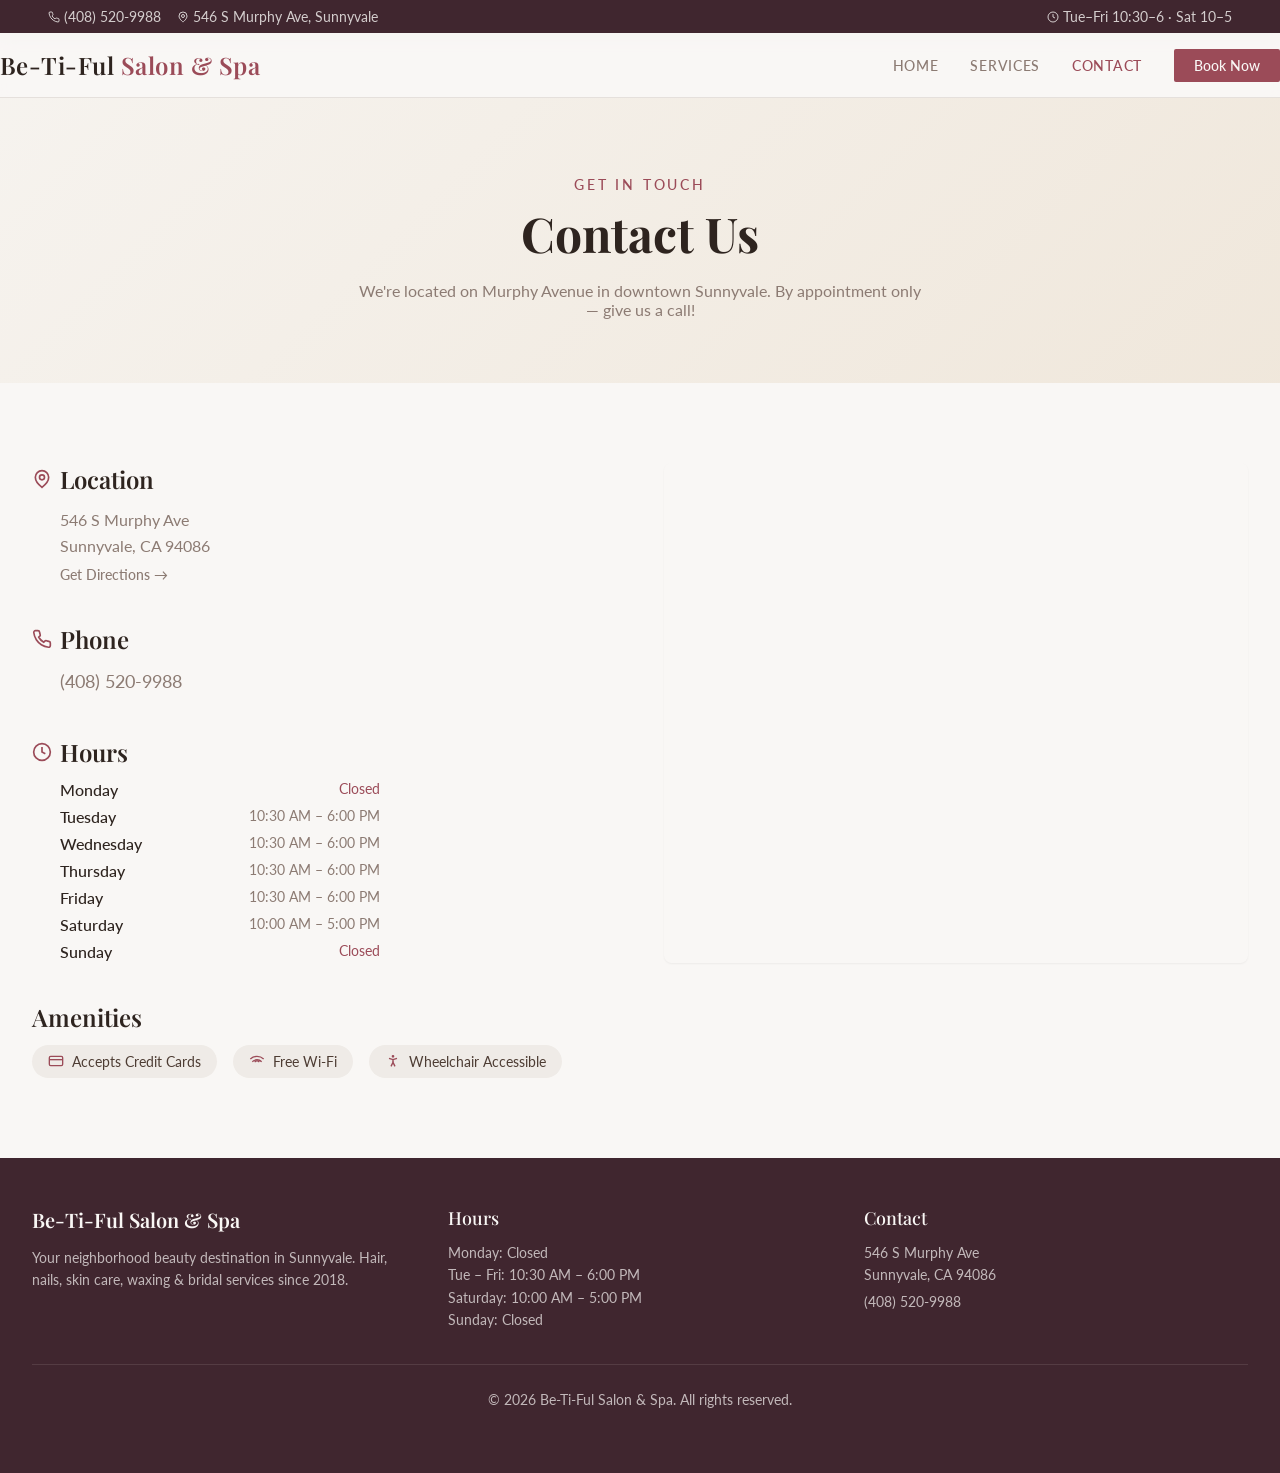
<file: public/contact.html>
<!doctype html>
<html lang="en">
  <head>
    <meta charset="UTF-8" />
    <meta name="viewport" content="width=device-width initial-scale=1.0" />
    <title>Contact | Be-Ti-Ful Salon &amp; Spa</title>
    <meta name="description" content="" />
    <link rel="stylesheet" href="assets/css/styles.css" />
  </head>
  <body>
    <div class="page-wrap">
      <div class="top-bar">
        <div class="container">
          <div class="top-bar__left">
            <span class="top-bar__item">
              <svg
                xmlns="http://www.w3.org/2000/svg"
                width="12"
                height="12"
                viewBox="0 0 24 24"
                fill="none"
                stroke="currentColor"
                stroke-width="2"
                aria-hidden="true"
              >
                <path
                  d="M22 16.92v3a2 2 0 0 1-2.18 2 19.79 19.79 0 0 1-8.63-3.07 19.5 19.5 0 0 1-6-6 19.79 19.79 0 0 1-3.07-8.67A2 2 0 0 1 4.11 2h3a2 2 0 0 1 2 1.72 12.84 12.84 0 0 0 .7 2.81 2 2 0 0 1-.45 2.11L8.09 9.91a16 16 0 0 0 6 6l1.27-1.27a2 2 0 0 1 2.11-.45 12.84 12.84 0 0 0 2.81.7A2 2 0 0 1 22 16.92z"
                />
              </svg>
              (408) 520-9988
            </span>
            <span class="top-bar__addr">
              <svg
                xmlns="http://www.w3.org/2000/svg"
                width="12"
                height="12"
                viewBox="0 0 24 24"
                fill="none"
                stroke="currentColor"
                stroke-width="2"
                aria-hidden="true"
              >
                <path d="M20 10c0 6-8 12-8 12s-8-6-8-12a8 8 0 0 1 16 0Z" />
                <circle cx="12" cy="10" r="3" />
              </svg>
              546 S Murphy Ave, Sunnyvale
            </span>
          </div>
          <span class="top-bar__item">
            <svg
              xmlns="http://www.w3.org/2000/svg"
              width="12"
              height="12"
              viewBox="0 0 24 24"
              fill="none"
              stroke="currentColor"
              stroke-width="2"
              aria-hidden="true"
            >
              <circle cx="12" cy="12" r="10" />
              <polyline points="12 6 12 12 16 14" />
            </svg>
            Tue–Fri 10:30–6 · Sat 10–5
          </span>
        </div>
      </div>

      <header class="site-header">
        <div class="container header-inner">
          <a class="logo" href="index.html"
            >Be-Ti-Ful <span>Salon &amp; Spa</span></a
          >
          <input type="checkbox" id="nav-toggle" class="nav-toggle" />
          <label
            for="nav-toggle"
            class="nav-toggle-label icon-swap"
            aria-label="Open menu"
          >
            <svg
              class="icon-menu"
              xmlns="http://www.w3.org/2000/svg"
              width="24"
              height="24"
              viewBox="0 0 24 24"
              fill="none"
              stroke="currentColor"
              stroke-width="2"
              aria-hidden="true"
            >
              <line x1="4" x2="20" y1="6" y2="6" />
              <line x1="4" x2="20" y1="12" y2="12" />
              <line x1="4" x2="20" y1="18" y2="18" />
            </svg>
            <svg
              class="icon-close"
              xmlns="http://www.w3.org/2000/svg"
              width="24"
              height="24"
              viewBox="0 0 24 24"
              fill="none"
              stroke="currentColor"
              stroke-width="2"
              aria-hidden="true"
            >
              <path d="M18 6 6 18" />
              <path d="m6 6 12 12" />
            </svg>
          </label>
          <nav class="nav-desktop" aria-label="Main">
            <a href="index.html">Home</a>
            <a href="services.html">Services</a>
            <a href="contact.html" class="active">Contact</a>
            <a href="tel:4085209988" class="btn-primary">Book Now</a>
          </nav>
          <nav class="nav-mobile-panel" aria-label="Mobile">
            <a href="index.html">Home</a>
            <a href="services.html">Services</a>
            <a href="contact.html" class="active">Contact</a>
            <a href="tel:4085209988" class="btn-primary">Book Now</a>
          </nav>
        </div>
      </header>

      <main>
        <section class="page-hero bg-warm-gradient">
          <div class="container">
            <p class="section-eyebrow">Get In Touch</p>
            <h1>Contact Us</h1>
            <p class="lead">
              We're located on Murphy Avenue in downtown Sunnyvale. By
              appointment only — give us a call!
            </p>
          </div>
        </section>

        <section class="section">
          <div class="container">
            <div class="contact-grid">
              <div class="contact-info">
                <div class="contact-block">
                  <h2>
                    <svg
                      xmlns="http://www.w3.org/2000/svg"
                      width="20"
                      height="20"
                      viewBox="0 0 24 24"
                      fill="none"
                      stroke="currentColor"
                      stroke-width="2"
                      aria-hidden="true"
                    >
                      <path
                        d="M20 10c0 6-8 12-8 12s-8-6-8-12a8 8 0 0 1 16 0Z"
                      />
                      <circle cx="12" cy="10" r="3" />
                    </svg>
                    Location
                  </h2>
                  <address class="indent">
                    546 S Murphy Ave<br />
                    Sunnyvale, CA 94086
                  </address>
                  <a
                    class="indent link-dir"
                    href="https://www.google.com/maps/dir/?api=1&amp;destination=546+S+Murphy+Ave+Sunnyvale+CA+94086"
                    target="_blank"
                    rel="noopener noreferrer"
                    >Get Directions →</a
                  >
                </div>

                <div class="contact-block">
                  <h2>
                    <svg
                      xmlns="http://www.w3.org/2000/svg"
                      width="20"
                      height="20"
                      viewBox="0 0 24 24"
                      fill="none"
                      stroke="currentColor"
                      stroke-width="2"
                      aria-hidden="true"
                    >
                      <path
                        d="M22 16.92v3a2 2 0 0 1-2.18 2 19.79 19.79 0 0 1-8.63-3.07 19.5 19.5 0 0 1-6-6 19.79 19.79 0 0 1-3.07-8.67A2 2 0 0 1 4.11 2h3a2 2 0 0 1 2 1.72 12.84 12.84 0 0 0 .7 2.81 2 2 0 0 1-.45 2.11L8.09 9.91a16 16 0 0 0 6 6l1.27-1.27a2 2 0 0 1 2.11-.45 12.84 12.84 0 0 0 2.81.7A2 2 0 0 1 22 16.92z"
                      />
                    </svg>
                    Phone
                  </h2>
                  <p class="indent contact-phone">
                    <a href="tel:4085209988">(408) 520-9988</a>
                  </p>
                </div>

                <div class="contact-block">
                  <h2>
                    <svg
                      xmlns="http://www.w3.org/2000/svg"
                      width="20"
                      height="20"
                      viewBox="0 0 24 24"
                      fill="none"
                      stroke="currentColor"
                      stroke-width="2"
                      aria-hidden="true"
                    >
                      <circle cx="12" cy="12" r="10" />
                      <polyline points="12 6 12 12 16 14" />
                    </svg>
                    Hours
                  </h2>
                  <div class="indent hours-list">
                    <div class="hours-row is-closed">
                      <span>Monday</span><span>Closed</span>
                    </div>
                    <div class="hours-row">
                      <span>Tuesday</span><span>10:30 AM – 6:00 PM</span>
                    </div>
                    <div class="hours-row">
                      <span>Wednesday</span><span>10:30 AM – 6:00 PM</span>
                    </div>
                    <div class="hours-row">
                      <span>Thursday</span><span>10:30 AM – 6:00 PM</span>
                    </div>
                    <div class="hours-row">
                      <span>Friday</span><span>10:30 AM – 6:00 PM</span>
                    </div>
                    <div class="hours-row">
                      <span>Saturday</span><span>10:00 AM – 5:00 PM</span>
                    </div>
                    <div class="hours-row is-closed">
                      <span>Sunday</span><span>Closed</span>
                    </div>
                  </div>
                </div>

                <div class="contact-block">
                  <h2>Amenities</h2>
                  <div class="amenities">
                    <div class="amenity">
                      <svg
                        xmlns="http://www.w3.org/2000/svg"
                        width="16"
                        height="16"
                        viewBox="0 0 24 24"
                        fill="none"
                        stroke="currentColor"
                        stroke-width="2"
                        aria-hidden="true"
                      >
                        <rect width="20" height="14" x="2" y="5" rx="2" />
                        <line x1="2" x2="22" y1="10" y2="10" />
                      </svg>
                      Accepts Credit Cards
                    </div>
                    <div class="amenity">
                      <svg
                        xmlns="http://www.w3.org/2000/svg"
                        width="16"
                        height="16"
                        viewBox="0 0 24 24"
                        fill="none"
                        stroke="currentColor"
                        stroke-width="2"
                        aria-hidden="true"
                      >
                        <path d="M5 13a10 10 0 0 1 14 0" />
                        <path d="M8.5 13.5a5 5 0 0 1 7 0" />
                        <path d="M2 8.82a15 15 0 0 1 20 0" />
                        <line x1="12" x2="12.01" y1="20" y2="20" />
                      </svg>
                      Free Wi-Fi
                    </div>
                    <div class="amenity">
                      <svg
                        xmlns="http://www.w3.org/2000/svg"
                        width="16"
                        height="16"
                        viewBox="0 0 24 24"
                        fill="none"
                        stroke="currentColor"
                        stroke-width="2"
                        aria-hidden="true"
                      >
                        <circle cx="12" cy="5" r="1" />
                        <path d="m9 20 3-6 3 6" />
                        <path d="m6 8 6 2 6-2" />
                        <path d="M12 10v4" />
                      </svg>
                      Wheelchair Accessible
                    </div>
                  </div>
                </div>
              </div>

              <div class="map-frame">
                <iframe
                  title="Be-Ti-Ful Salon &amp; Spa Location"
                  src="https://www.google.com/maps?q=546+S+Murphy+Ave,+Sunnyvale,+CA+94086&amp;output=embed"
                  width="100%"
                  height="100%"
                  loading="lazy"
                  referrerpolicy="no-referrer-when-downgrade"
                ></iframe>
              </div>
            </div>
          </div>
        </section>
      </main>

      <footer class="site-footer">
        <div class="container">
          <div class="footer-grid">
            <div>
              <h3>Be-Ti-Ful Salon &amp; Spa</h3>
              <p>
                Your neighborhood beauty destination in Sunnyvale. Hair, nails,
                skin care, waxing &amp; bridal services since 2018.
              </p>
            </div>
            <div>
              <h4>Hours</h4>
              <ul>
                <li>Monday: Closed</li>
                <li>Tue – Fri: 10:30 AM – 6:00 PM</li>
                <li>Saturday: 10:00 AM – 5:00 PM</li>
                <li>Sunday: Closed</li>
              </ul>
            </div>
            <div>
              <h4>Contact</h4>
              <ul>
                <li>546 S Murphy Ave</li>
                <li>Sunnyvale, CA 94086</li>
                <li class="footer-phone">
                  <a href="tel:4085209988">(408) 520-9988</a>
                </li>
              </ul>
            </div>
          </div>
          <p class="footer-copy">
            © 2026 Be-Ti-Ful Salon &amp; Spa. All rights reserved.
          </p>
        </div>
      </footer>
    </div>
    <script>
      document.getElementById("y").textContent = new Date().getFullYear();
    </script>
  </body>
</html>
</file>
<file: public/assets/css/styles.css>
@import url("https://fonts.googleapis.com/css2?family=Playfair+Display:ital,wght@0,400;0,600;0,700;1,400&family=Lato:wght@400;500;600;700&display=swap");

/* Theme */
:root {
  color-scheme: light;

  --background: 30 25% 97%;
  --foreground: 20 20% 15%;

  --card: 30 20% 99%;
  --card-foreground: 20 20% 15%;

  --primary: 350 35% 45%;
  --primary-foreground: 30 25% 97%;

  --secondary: 30 20% 92%;
  --secondary-foreground: 20 20% 25%;

  --muted: 30 15% 93%;
  --muted-foreground: 20 10% 50%;

  --border: 30 15% 88%;
  --input: 30 15% 88%;

  --rose-gold: 350 30% 60%;
  --champagne: 35 40% 90%;
  --warm-cream: 35 30% 95%;
  --deep-plum: 340 25% 20%;

  --radius: 0.5rem;
}

*,
*::before,
*::after {
  box-sizing: border-box;
  border-color: hsl(var(--border));
}

html {
  scroll-behavior: smooth;
}

body {
  margin: 0;
  font-family: Lato, sans-serif;
  background: hsl(var(--background));
  color: hsl(var(--foreground));
  -webkit-font-smoothing: antialiased;
  -moz-osx-font-smoothing: grayscale;
}

h1,
h2,
h3,
h4,
h5,
h6 {
  font-family: "Playfair Display", serif;
}

a {
  color: inherit;
  text-decoration: none;
}

img {
  max-width: 100%;
  height: auto;
  display: block;
}

address {
  font-style: normal;
}

.container {
  width: 100%;
  max-width: 1400px;
  margin-left: auto;
  margin-right: auto;
  padding-left: 1rem;
  padding-right: 1rem;
}

@media (min-width: 768px) {
  .container {
    padding-left: 2rem;
    padding-right: 2rem;
  }
}

/* Main */
main {
  flex: 1;
}

.page-wrap {
  display: flex;
  min-height: 100vh;
  flex-direction: column;
}

/* Top bar */
.top-bar {
  background: hsl(var(--deep-plum));
  padding: 0.5rem 1rem;
  font-size: 0.875rem;
  color: hsl(var(--primary-foreground) / 0.8);
}

.top-bar .container {
  display: flex;
  flex-wrap: wrap;
  align-items: center;
  justify-content: space-between;
  gap: 0.5rem;
}

.top-bar__left {
  display: flex;
  align-items: center;
  gap: 1rem;
}

.top-bar__addr {
  display: none;
  align-items: center;
  gap: 0.25rem;
}

@media (min-width: 640px) {
  .top-bar__addr {
    display: flex;
  }
}

.top-bar__item {
  display: flex;
  align-items: center;
  gap: 0.25rem;
}

.top-bar svg {
  flex-shrink: 0;
}

/* Header & nav */
.site-header {
  position: sticky;
  top: 0;
  z-index: 50;
  border-bottom: 1px solid hsl(var(--border));
  background: hsl(var(--background) / 0.95);
  backdrop-filter: blur(8px);
}

@supports (backdrop-filter: blur(8px)) {
  .site-header {
    background: hsl(var(--background) / 0.8);
  }
}

.header-inner {
  display: flex;
  flex-wrap: wrap;
  align-items: center;
  justify-content: space-between;
  min-height: 4rem;
  padding: 0.25rem 0;
}

.header-inner .nav-mobile-panel {
  flex-basis: 100%;
  width: 100%;
}

.logo {
  font-family: "Playfair Display", serif;
  font-size: 1.5rem;
  font-weight: 600;
  letter-spacing: 0.02em;
  color: hsl(var(--foreground));
}

.logo span {
  color: hsl(var(--primary));
}

.nav-toggle {
  position: absolute;
  width: 1px;
  height: 1px;
  padding: 0;
  margin: -1px;
  overflow: hidden;
  clip: rect(0, 0, 0, 0);
  border: 0;
}

.nav-toggle-label {
  display: flex;
  align-items: center;
  justify-content: center;
  cursor: pointer;
  color: hsl(var(--foreground));
  padding: 0.25rem;
}

@media (min-width: 768px) {
  .nav-toggle-label {
    display: none;
  }
}

.nav-desktop {
  display: none;
  align-items: center;
  gap: 2rem;
}

@media (min-width: 768px) {
  .nav-desktop {
    display: flex;
  }
}

.nav-desktop a:not(.btn-primary) {
  font-size: 0.875rem;
  font-weight: 500;
  letter-spacing: 0.05em;
  text-transform: uppercase;
  color: hsl(var(--muted-foreground));
  transition: color 0.2s;
}

.nav-desktop a:not(.btn-primary):hover {
  color: hsl(var(--primary));
}

.nav-desktop a.active:not(.btn-primary) {
  color: hsl(var(--primary));
}

.btn-primary {
  display: inline-block;
  border-radius: 2px;
  background: hsl(var(--primary));
  padding: 0.5rem 1.25rem;
  font-size: 0.875rem;
  font-weight: 500;
  color: hsl(var(--primary-foreground));
  transition: opacity 0.2s;
}

.btn-primary:hover {
  opacity: 0.9;
}

.btn-primary--lg {
  padding: 0.75rem 2rem;
}

.btn-primary--xl {
  padding: 0.75rem 2.5rem;
}

.nav-mobile-panel {
  display: none;
  border-top: 1px solid hsl(var(--border));
  background: hsl(var(--background));
  padding: 1rem;
}

.nav-mobile-panel a {
  display: block;
  padding: 0.5rem 0;
  font-size: 0.875rem;
  font-weight: 500;
  text-transform: uppercase;
  letter-spacing: 0.05em;
  color: hsl(var(--muted-foreground));
}

.nav-mobile-panel a.active:not(.btn-primary) {
  color: hsl(var(--primary));
}

.nav-mobile-panel .btn-primary {
  margin-top: 0.5rem;
  text-align: center;
  text-transform: none;
  letter-spacing: normal;
}

.nav-toggle:checked ~ .nav-mobile-panel {
  display: block;
}

@media (min-width: 768px) {
  .nav-toggle:checked ~ .nav-mobile-panel {
    display: none;
  }
}

.icon-swap .icon-close {
  display: none;
}

.nav-toggle:checked ~ .nav-toggle-label .icon-menu {
  display: none;
}

.nav-toggle:checked ~ .nav-toggle-label .icon-close {
  display: block;
}

/* Footer */
.site-footer {
  background: hsl(var(--deep-plum));
  padding: 3rem 0;
}

.footer-grid {
  display: grid;
  gap: 2rem;
}

@media (min-width: 768px) {
  .footer-grid {
    grid-template-columns: repeat(3, 1fr);
  }
}

.site-footer h3,
.site-footer h4 {
  margin: 0 0 0.75rem;
  color: hsl(var(--primary-foreground));
}

.site-footer h3 {
  font-size: 1.25rem;
  font-weight: 600;
}

.site-footer h4 {
  font-size: 1.125rem;
  font-weight: 500;
}

.site-footer p,
.site-footer li {
  font-size: 0.875rem;
  line-height: 1.6;
  color: hsl(var(--primary-foreground) / 0.7);
}

.site-footer ul {
  margin: 0;
  padding: 0;
  list-style: none;
}

.site-footer a:hover {
  color: hsl(var(--primary-foreground));
}

.footer-phone {
  padding-top: 0.25rem;
}

.footer-copy {
  margin-top: 2rem;
  border-top: 1px solid hsl(var(--primary-foreground) / 0.1);
  padding-top: 1.5rem;
  text-align: center;
  font-size: 0.75rem;
  color: hsl(var(--primary-foreground) / 0.5);
}

.sr-only {
  position: absolute;
  width: 1px;
  height: 1px;
  padding: 0;
  margin: -1px;
  overflow: hidden;
  clip: rect(0, 0, 0, 0);
  border: 0;
}

/* Sections */
.section {
  padding: 5rem 0;
}

.section--muted {
  background: linear-gradient(
    135deg,
    hsl(var(--warm-cream)) 0%,
    hsl(var(--champagne)) 100%
  );
}

/* Section titles */
.section-eyebrow {
  margin-bottom: 0.5rem;
  font-size: 0.875rem;
  font-weight: 500;
  text-transform: uppercase;
  letter-spacing: 0.2em;
  color: hsl(var(--primary));
}

.section-title {
  margin: 0;
  font-size: 2.25rem;
  font-weight: 600;
  color: hsl(var(--foreground));
}

.section-header {
  text-align: center;
  margin-bottom: 3.5rem;
}

/* Warm gradient section */
.bg-warm-gradient {
  background: linear-gradient(
    135deg,
    hsl(var(--warm-cream)) 0%,
    hsl(var(--champagne)) 100%
  );
}

/* Hero */
.hero {
  position: relative;
  min-height: 500px;
  height: 85vh;
  overflow: hidden;
}

.hero__img {
  position: absolute;
  inset: 0;
  width: 100%;
  height: 100%;
  object-fit: cover;
}

.hero__overlay {
  position: absolute;
  inset: 0;
  background: linear-gradient(
    to bottom,
    hsl(var(--deep-plum) / 0.7) 0%,
    hsl(var(--deep-plum) / 0.4) 50%,
    hsl(var(--deep-plum) / 0.8) 100%
  );
}

.hero__content {
  position: relative;
  z-index: 10;
  display: flex;
  height: 100%;
  align-items: center;
}

.hero__inner {
  max-width: 42rem;
  animation: fade-in-up 0.8s ease-out forwards;
}

@keyframes fade-in-up {
  from {
    opacity: 0;
    transform: translateY(30px);
  }
  to {
    opacity: 1;
    transform: translateY(0);
  }
}

.hero__eyebrow {
  margin-bottom: 0.75rem;
  font-size: 0.875rem;
  font-weight: 500;
  text-transform: uppercase;
  letter-spacing: 0.3em;
  color: hsl(var(--rose-gold));
}

.hero h1 {
  margin: 0;
  font-size: 2.5rem;
  font-weight: 700;
  line-height: 1.15;
  color: hsl(var(--primary-foreground));
}

@media (min-width: 768px) {
  .hero h1 {
    font-size: 4.5rem;
  }
}

.hero h1 .italic {
  font-style: italic;
  font-weight: 400;
}

.hero__lead {
  margin-top: 1.5rem;
  max-width: 32rem;
  font-size: 1.125rem;
  line-height: 1.6;
  color: hsl(var(--primary-foreground) / 0.8);
}

.hero__actions {
  margin-top: 2rem;
  display: flex;
  flex-wrap: wrap;
  gap: 1rem;
}

.btn-outline-light {
  display: inline-block;
  border-radius: 2px;
  border: 1px solid hsl(var(--primary-foreground) / 0.3);
  padding: 0.75rem 2rem;
  font-weight: 500;
  color: hsl(var(--primary-foreground));
  transition: background 0.2s;
}

.btn-outline-light:hover {
  background: hsl(var(--primary-foreground) / 0.1);
}

/* Services alternating */
.services-stack {
  display: flex;
  flex-direction: column;
  gap: 5rem;
}

.service-row {
  display: flex;
  flex-direction: column;
  gap: 2.5rem;
  align-items: center;
}

@media (min-width: 768px) {
  .service-row {
    flex-direction: row;
  }

  .service-row--reverse {
    flex-direction: row-reverse;
  }
}

.service-row__media {
  width: 100%;
}

@media (min-width: 768px) {
  .service-row__media {
    width: 50%;
  }
}

.service-row__media .img-rounded {
  border-radius: var(--radius);
  overflow: hidden;
  aspect-ratio: 4 / 3;
}

.service-row__media img {
  width: 100%;
  height: 100%;
  object-fit: cover;
}

.service-row__content {
  width: 100%;
}

@media (min-width: 768px) {
  .service-row__content {
    width: 50%;
  }
}

.service-row h2 {
  margin: 0 0 1.5rem;
  font-size: 1.875rem;
  font-weight: 600;
}

.price-list {
  display: flex;
  flex-direction: column;
  gap: 0.75rem;
}

.price-row {
  display: flex;
  align-items: center;
  justify-content: space-between;
  border-bottom: 1px solid hsl(var(--border));
  padding-bottom: 0.75rem;
}

.price-row span:first-child {
  color: hsl(var(--foreground));
}

.price-row span:last-child {
  font-size: 0.875rem;
  font-style: italic;
  color: hsl(var(--muted-foreground));
}

/* Service cards grid */
.grid-3 {
  display: grid;
  gap: 2rem;
}

@media (min-width: 768px) {
  .grid-3 {
    grid-template-columns: repeat(3, 1fr);
  }
}

.service-card {
  display: block;
  overflow: hidden;
  border-radius: var(--radius);
  background: hsl(var(--card));
  box-shadow: 0 1px 2px 0 rgb(0 0 0 / 0.05);
  transition: box-shadow 0.2s;
}

.service-card:hover {
  box-shadow:
    0 4px 6px -1px rgb(0 0 0 / 0.1),
    0 2px 4px -2px rgb(0 0 0 / 0.1);
}

.service-card__img-wrap {
  aspect-ratio: 4 / 3;
  overflow: hidden;
}

.service-card__img-wrap img {
  width: 100%;
  height: 100%;
  object-fit: cover;
  transition: transform 0.5s;
}

.service-card:hover .service-card__img-wrap img {
  transform: scale(1.05);
}

.service-card__body {
  padding: 1.5rem;
}

.service-card__title-row {
  display: flex;
  align-items: center;
  gap: 0.5rem;
  margin-bottom: 0.5rem;
}

.service-card__title-row svg {
  flex-shrink: 0;
  color: hsl(var(--primary));
}

.service-card h3 {
  margin: 0;
  font-size: 1.25rem;
  font-weight: 600;
}

.service-card p {
  margin: 0;
  font-size: 0.875rem;
  line-height: 1.6;
  color: hsl(var(--muted-foreground));
}

.text-center {
  text-align: center;
}

.link-more {
  display: inline-block;
  margin-top: 2.5rem;
  font-size: 0.875rem;
  font-weight: 500;
  text-transform: uppercase;
  letter-spacing: 0.05em;
  color: hsl(var(--primary));
}

.link-more:hover {
  text-decoration: underline;
}

.text-center {
  text-align: center;
}

.link-more {
  display: inline-block;
  margin-top: 2.5rem;
  font-size: 0.875rem;
  font-weight: 500;
  text-transform: uppercase;
  letter-spacing: 0.05em;
  color: hsl(var(--primary));
}

.link-more:hover {
  text-decoration: underline;
}

/* About section | Background */
.about-block {
  max-width: 48rem;
  margin: 0 auto;
  text-align: center;
}

.about-block p {
  margin: 0;
  line-height: 1.7;
  color: hsl(var(--muted-foreground));
}

.stats {
  margin-top: 2rem;
  display: flex;
  flex-wrap: wrap;
  justify-content: center;
  gap: 2rem;
}

@media (min-width: 640px) {
  .stats {
    gap: 2rem 3rem;
  }
}

.stat {
  text-align: center;
}

.stat__value {
  font-family: "Playfair Display", serif;
  font-size: 1.875rem;
  font-weight: 700;
  color: hsl(var(--primary));
}

.stat__label {
  margin-top: 0.25rem;
  font-size: 0.75rem;
  text-transform: uppercase;
  letter-spacing: 0.05em;
  color: hsl(var(--muted-foreground));
}

/* Testimonials */
.testimonial-grid {
  display: grid;
  gap: 2rem;
}

@media (min-width: 768px) {
  .testimonial-grid {
    grid-template-columns: repeat(3, 1fr);
  }
}

.testimonial {
  border-radius: var(--radius);
  background: hsl(var(--card));
  padding: 2rem;
  box-shadow: 0 1px 2px 0 rgb(0 0 0 / 0.05);
}

.stars {
  display: flex;
  gap: 2px;
  margin-bottom: 1rem;
}

.stars svg {
  width: 1rem;
  height: 1rem;
  fill: hsl(var(--primary));
  color: hsl(var(--primary));
}

.testimonial p {
  margin: 0;
  font-size: 0.875rem;
  line-height: 1.6;
  font-style: italic;
  color: hsl(var(--muted-foreground));
}

.testimonial cite {
  display: block;
  margin-top: 1rem;
  font-size: 0.875rem;
  font-weight: 600;
  font-style: normal;
  color: hsl(var(--foreground));
}

/* CTA band */
.cta-band {
  background: hsl(var(--deep-plum));
  padding: 4rem 0;
  text-align: center;
}

.cta-band h2 {
  margin: 0;
  font-size: 1.875rem;
  font-weight: 600;
  color: hsl(var(--primary-foreground));
}

@media (min-width: 768px) {
  .cta-band h2 {
    font-size: 2.25rem;
  }
}

.cta-band p {
  margin: 0.75rem 0 0;
  color: hsl(var(--primary-foreground) / 0.7);
}

.cta-band .btn-primary {
  margin-top: 1.5rem;
}

/* Page hero (inner pages) */
.page-hero {
  padding: 4rem 0;
  text-align: center;
}

.page-hero h1 {
  margin: 0;
  font-size: 3rem;
  font-weight: 700;
}

.page-hero .lead {
  margin: 1rem auto 0;
  max-width: 36rem;
  color: hsl(var(--muted-foreground));
}

/* Contact */
.contact-grid {
  display: grid;
  gap: 3rem;
}

@media (min-width: 768px) {
  .contact-grid {
    grid-template-columns: 1fr 1fr;
  }
}

.contact-info > * + * {
  margin-top: 2.5rem;
}

.contact-block h2 {
  display: flex;
  align-items: center;
  gap: 0.5rem;
  margin: 0 0 0.75rem;
  font-size: 1.5rem;
  font-weight: 600;
}

.contact-block h2 svg {
  flex-shrink: 0;
  color: hsl(var(--primary));
}

.contact-block .indent {
  padding-left: 1.75rem;
}

.contact-block p,
.contact-block address {
  margin: 0;
  line-height: 1.6;
  color: hsl(var(--muted-foreground));
}

.contact-block a:not(.btn-primary) {
  color: hsl(var(--muted-foreground));
  transition: color 0.2s;
}

.contact-block a:not(.btn-primary):hover {
  color: hsl(var(--primary));
}

.contact-phone a {
  font-size: 1.125rem;
}

.link-dir {
  display: inline-block;
  margin-top: 0.5rem;
  font-size: 0.875rem;
  font-weight: 500;
  color: hsl(var(--primary));
}

.link-dir:hover {
  text-decoration: underline;
}

.hours-list {
  display: flex;
  flex-direction: column;
  gap: 0.5rem;
}

.hours-row {
  display: flex;
  justify-content: space-between;
  max-width: 20rem;
  gap: 1rem;
}

.hours-row span:first-child {
  font-weight: 500;
  color: hsl(var(--foreground));
}

.hours-row span:last-child {
  font-size: 0.875rem;
  color: hsl(var(--muted-foreground));
}

.hours-row.is-closed span:last-child {
  color: hsl(var(--primary));
}

.amenities {
  display: flex;
  flex-wrap: wrap;
  gap: 1rem;
}

.amenity {
  display: flex;
  align-items: center;
  gap: 0.5rem;
  border-radius: 9999px;
  background: hsl(var(--secondary));
  padding: 0.5rem 1rem;
  font-size: 0.875rem;
  color: hsl(var(--secondary-foreground));
}

.amenity svg {
  flex-shrink: 0;
  color: hsl(var(--primary));
}

.map-frame {
  border-radius: var(--radius);
  overflow: hidden;
  box-shadow: 0 1px 2px 0 rgb(0 0 0 / 0.05);
  height: 500px;
}

.map-frame iframe {
  display: block;
  width: 100%;
  height: 100%;
  border: 0;
}
</file>
